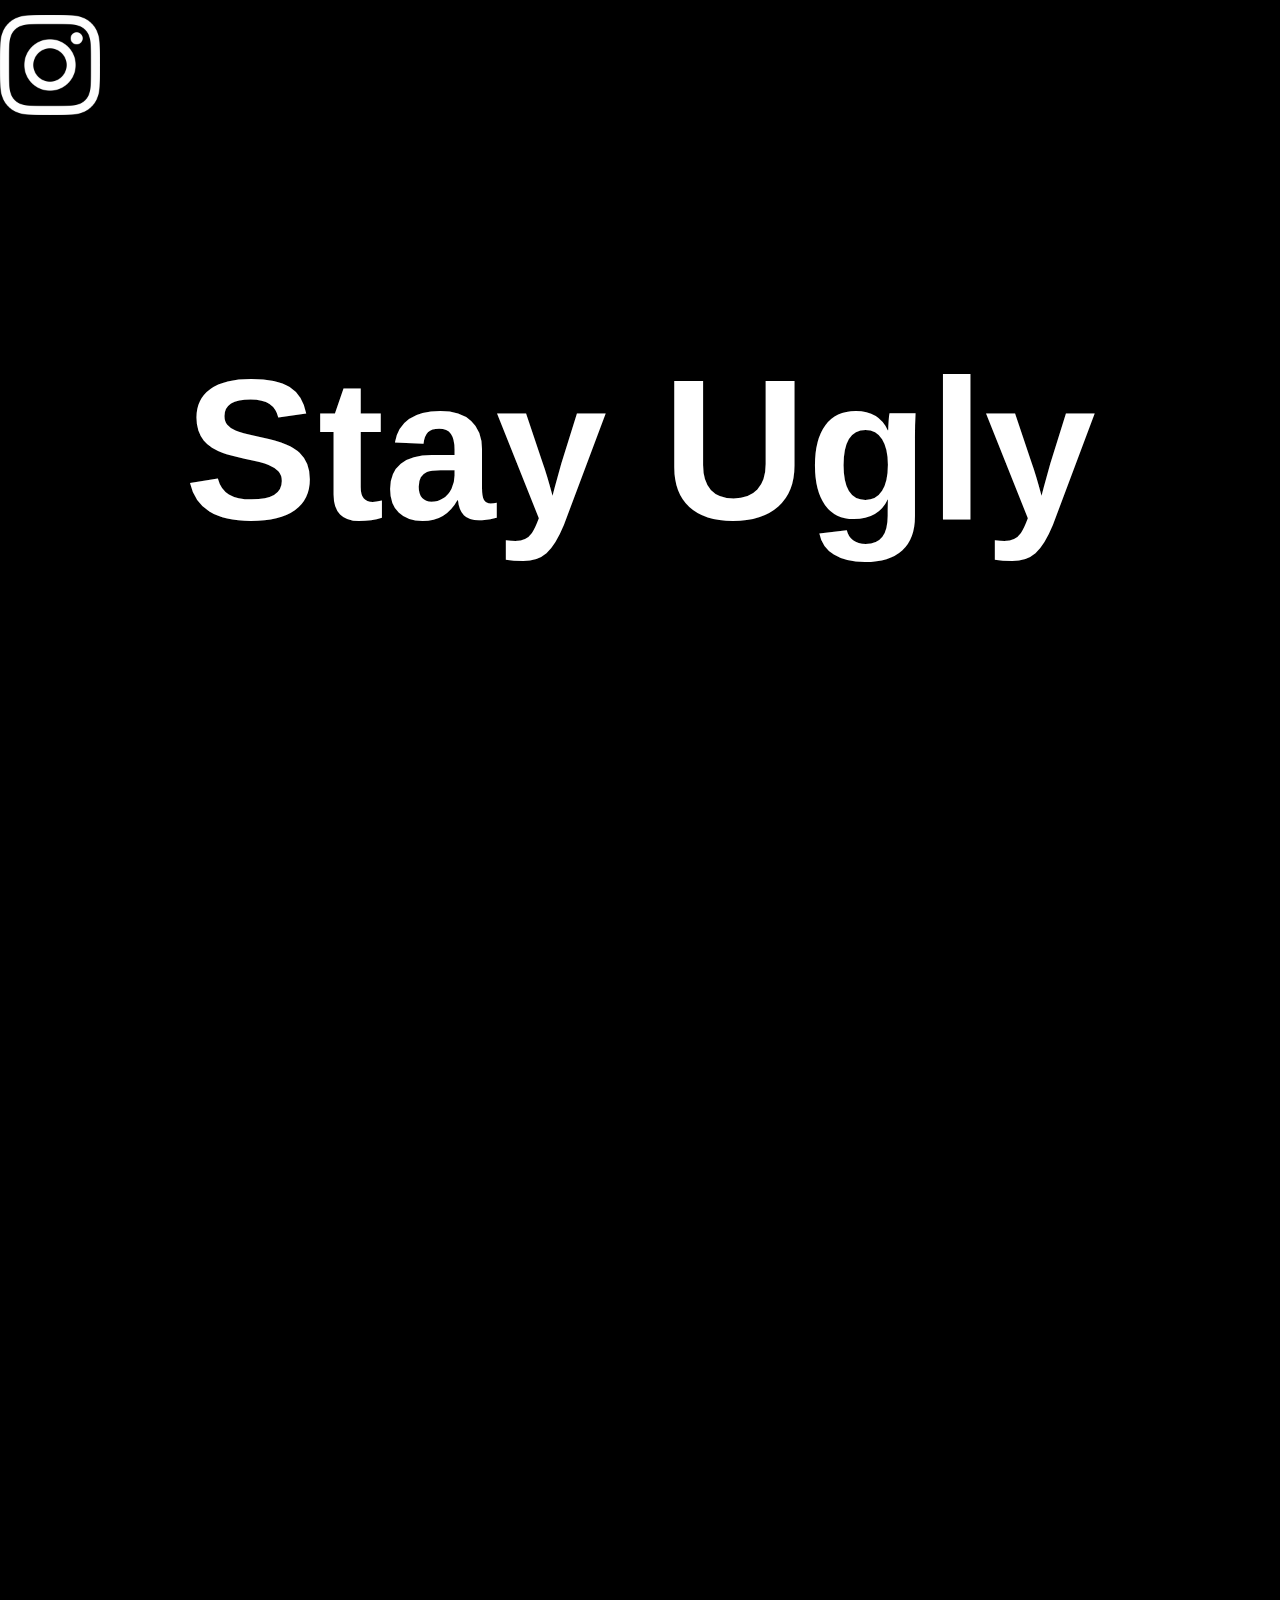
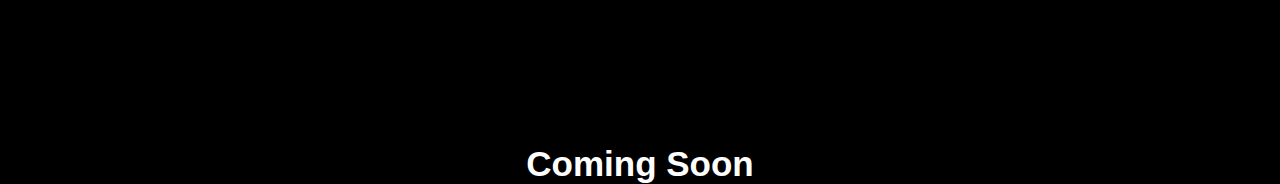
<file: index.html>
<!DOCTYPE html>
<html>
    <head>
       <meta charset="utf-8">
       <title>Stay Ugly Teaser</title>
       <link rel="stylesheet" href="index.css">
    </head>

    <body>

        <nav class="nav_bar">
            <li class="social"><a href="https://www.instagram.com/stayuglyshop/"><img class ="sm-icons" src="instagram logo white.png" alt="Stay Ugly Instagram"></a></li>
        </nav>

        <h1>Stay Ugly</h1>
        <h2>Coming Soon</h2>
        
    </body>
</html>
</file>
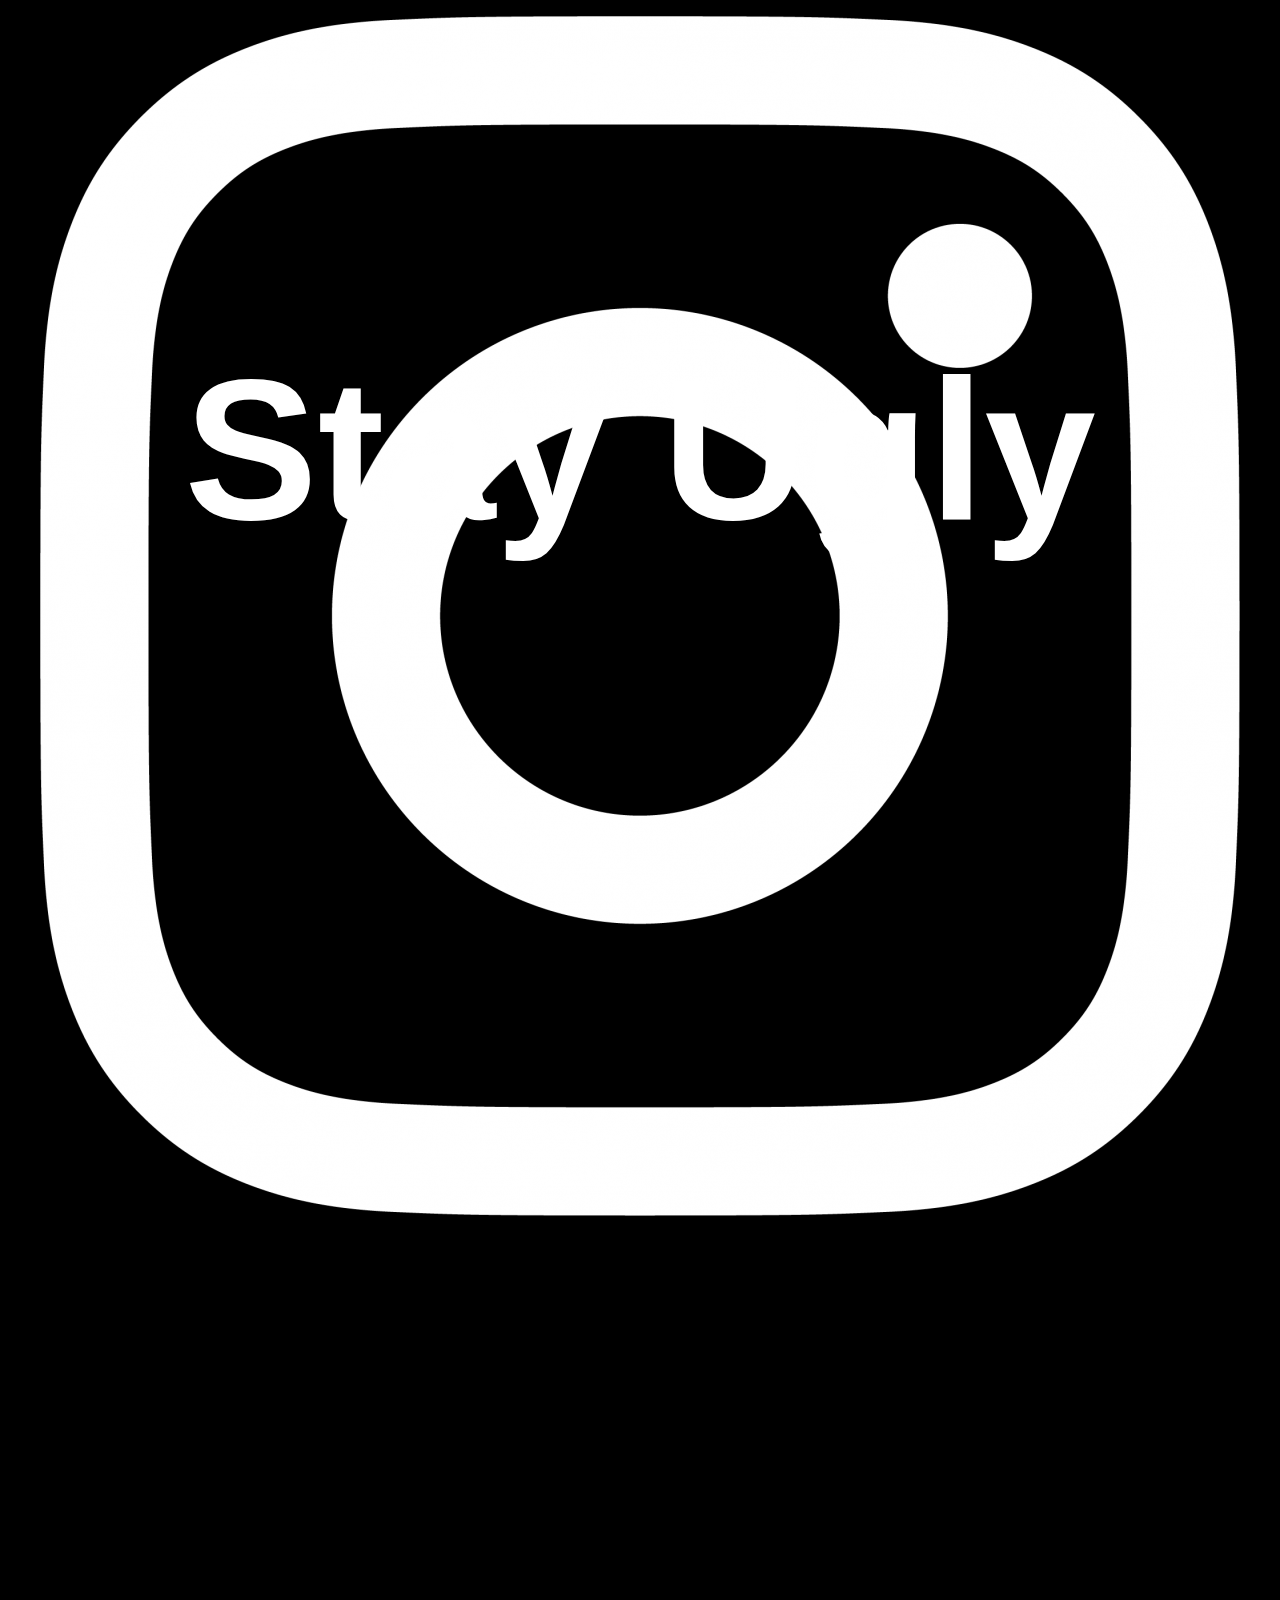
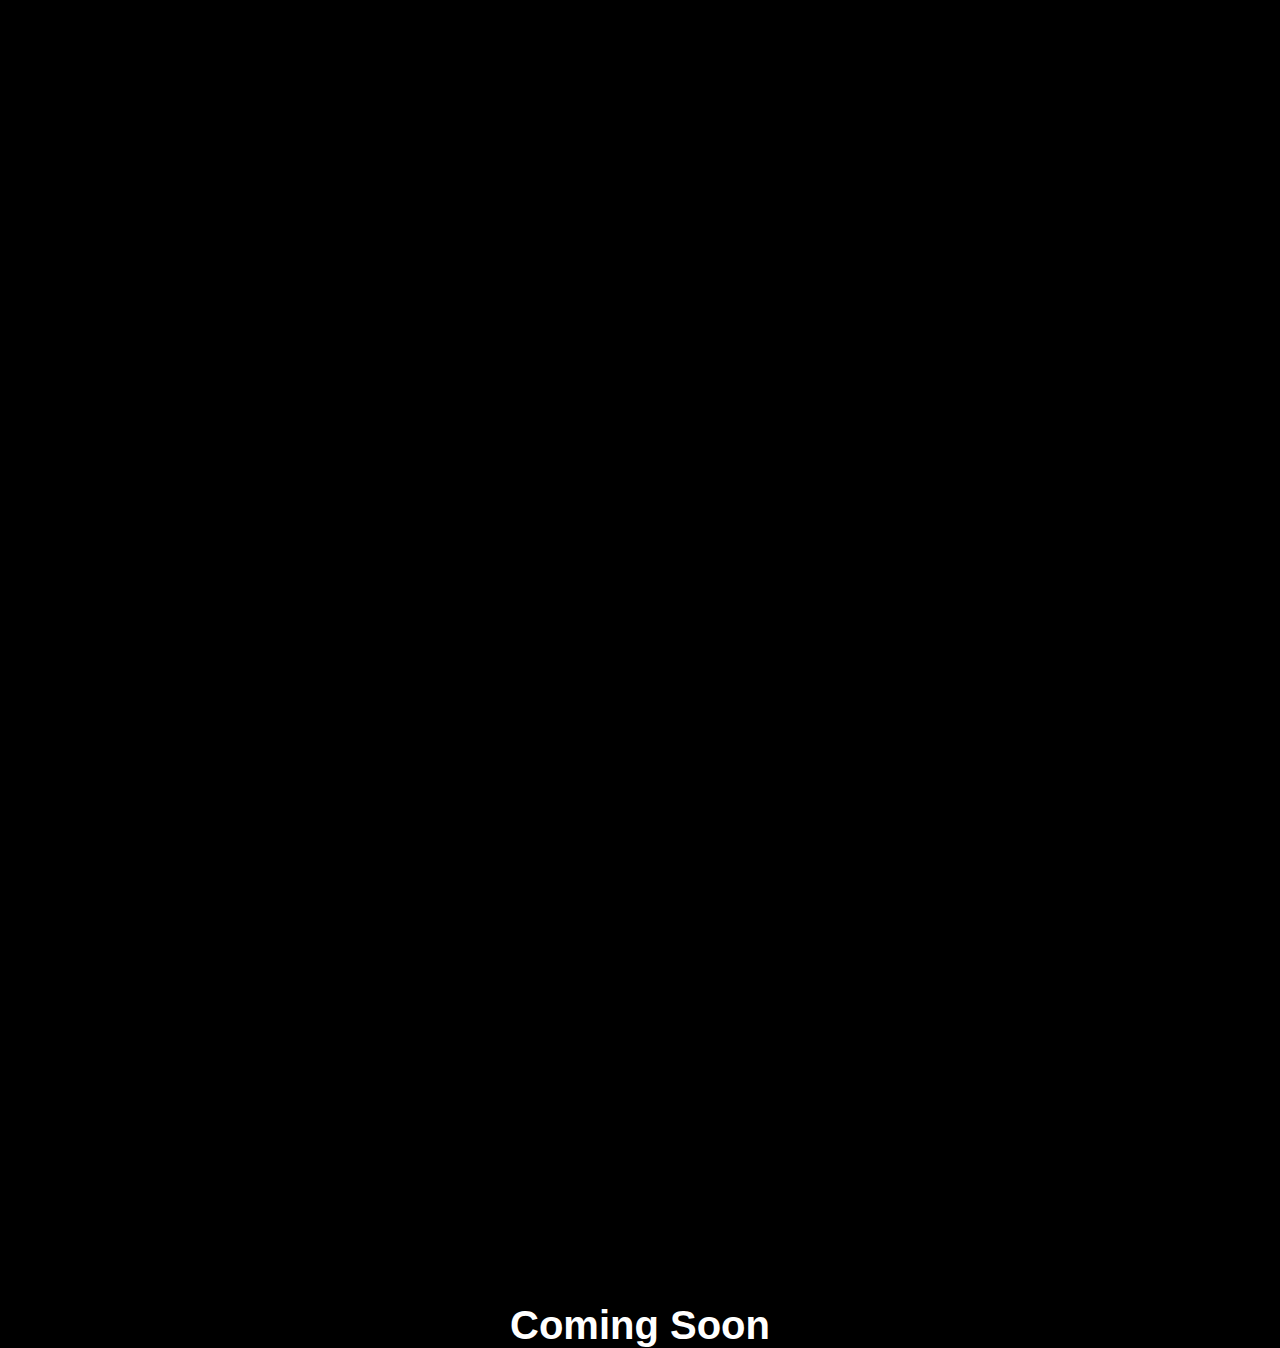
<file: stayuglyHome.html>
<!DOCTYPE html>
<html>
    <head>
       <meta charset="utf-8">
       <title>Stay Ugly Teaser</title>
       <link rel="stylesheet" href="stayUglyHome.css">
    </head>

    <body>

        <div class="social-media">
            <ul class="sm-icons">
                <li class="social"><a href="https://www.instagram.com/stayuglyshop/"><img class ="sm=img" src="instagram logo white.png" alt="Stay Ugly Instagram"></a></li>
            </ul>
        </div>

        <h1>Stay Ugly</h1>
        <h2>Coming Soon</h2>
        
    </body>
</html>
</file>
<file: index.css>
/*applies font to whole page*/
*{font-family: Arial, Helvetica, sans-serif}

body {
    background-color: black;
    background-repeat: no-repeat;
    background-attachment: fixed;
    margin: 0;
}

h1{
    color: white;
    left: 0;
    line-height: 200px;
    margin-top: -100px;
    position: absolute;
    text-align: center;
    top: 50%;
    width: 100%;
    font-size: 200px;
}

h2{
    color: white;
    text-align: center;
    font-size: 35px;
    position: relative;
    top: 1600px;
}

.navigation-bar {
    width: 100%;  
    height: 80px; 
    background-color:black; 
}
.sm-icons{
    display: inline-block;
    vertical-align: top;
    width: 100px;
    height: auto;
    margin-right: 20px;
    margin-top: 15px;    
}
.navigation-bar > a {
    display: inline-block;
    vertical-align: top;
    margin-right: 20px;
    height: 80px;        
    line-height: 80px;    
}
</file>
<file: stayUglyHome.css>
/*applies font to whole page*/
*{font-family: Arial, Helvetica, sans-serif}

body {
    background-color: black;
    background-repeat: no-repeat;
    background-attachment: fixed;
    margin: 0;
}

h1{
    color: white;
    left: 0;
    line-height: 200px;
    margin-top: -100px;
    position: absolute;
    text-align: center;
    top: 50%;
    width: 100%;
    font-size: 200px;
}

h2{
    color: white;
    text-align: center;
    font-size: 40px;
    position: relative;
    top: 1650px;
}

.social-media{
    text-align: left;
}

img .sm-img {
    height: auto;
    width: 400px;
}
</file>
